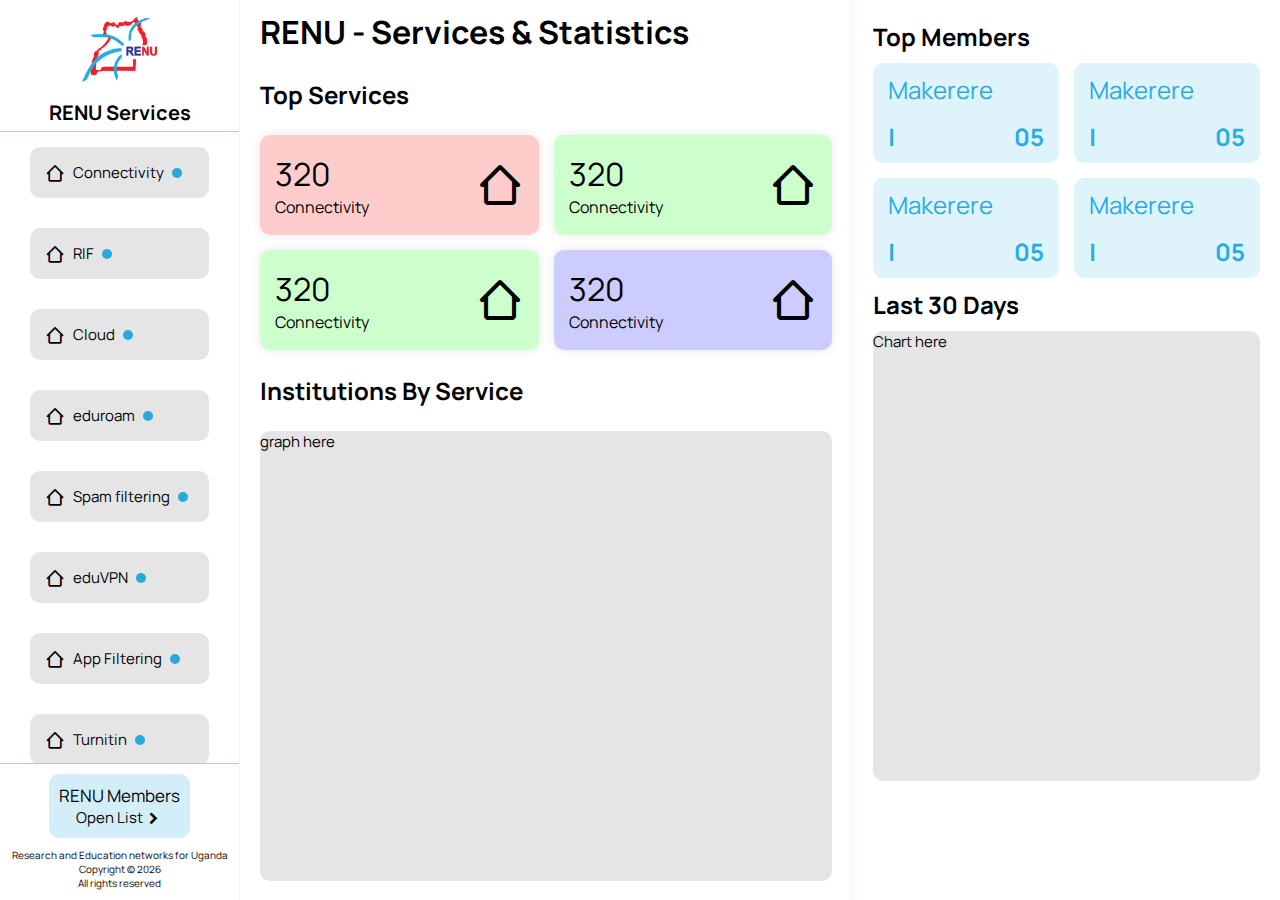
<file: index.html>
<!DOCTYPE html>
<html lang="en">
  <head>
    <meta charset="UTF-8" />
    <meta name="viewport" content="width=device-width, initial-scale=1.0" />
    <link
      href="https://unpkg.com/boxicons@2.1.4/css/boxicons.min.css"
      rel="stylesheet"
    />
    <link href="style.css" rel="stylesheet" />
    <link href="main.css" rel="stylesheet" />
    <title>Dashboard Services</title>
  </head>
  <body>
    <div class="ctr">
      <div id="responsive-bg-overlay">
        <button id="close-menu">
          <i class="bx bx-x"></i>
        </button>
      </div>

      <aside class="left-section">
        <div>
          <img src="assets/renu-logo.png" alt="" />
        </div>
        <h1>RENU Services</h1>
        <div>
          <div>
            <i class="bx bx-home-alt-2"></i>
            <span>Connectivity</span>
            <div></div>
          </div>
          <div>
            <i class="bx bx-home-alt-2"></i>
            <span>RIF</span>
            <div></div>
          </div>
          <div>
            <i class="bx bx-home-alt-2"></i>
            <span>Cloud</span>
            <div></div>
          </div>
          <div>
            <i class="bx bx-home-alt-2"></i>
            <span>eduroam</span>
            <div></div>
          </div>
          <div>
            <i class="bx bx-home-alt-2"></i>
            <span>Spam filtering</span>
            <div></div>
          </div>
          <div>
            <i class="bx bx-home-alt-2"></i>
            <span>eduVPN</span>
            <div></div>
          </div>
          <div>
            <i class="bx bx-home-alt-2"></i>
            <span>App Filtering</span>
            <div></div>
          </div>
          <div>
            <i class="bx bx-home-alt-2"></i>
            <span>Turnitin</span>
            <div></div>
          </div>
          <div>
            <i class="bx bx-home-alt-2"></i>
            <span>Pentesting</span>
            <div></div>
          </div>
          <div>
            <i class="bx bx-home-alt-2"></i>
            <span>OTGs</span>
            <div></div>
          </div>
          <div>
            <i class="bx bx-home-alt-2"></i>
            <span></span>
            <div></div>
          </div>
        </div>

        <div>
          <div>
            <div>RENU Members</div>
            <div>
              <span> Open List </span>
              <i class="bx bxs-chevron-right"></i>
            </div>
          </div>
        </div>

        <div>
          <div>Research and Education networks for Uganda</div>
          <div>
            Copyright &copy; <span id="_year"></span>
            <script>
              document.getElementById("_year").innerText =
                new Date().getFullYear();
            </script>
          </div>
          <div>All rights reserved</div>
        </div>
      </aside>
      <main class="main_part">
        <h2>
          <span id="sidebar-menu-indicator">
            <i class="bx bx-menu-alt-left"></i>
          </span>
          RENU - Services &amp; Statistics
        </h2>
        <div>
          <h2>Top Services</h2>
          <div>
            <div>
              <div>
                <span>320</span>
                <span> Connectivity </span>
              </div>
              <i class="bx bx-home-alt-2"></i>
            </div>
            <div>
              <div>
                <span>320</span>
                <span> Connectivity </span>
              </div>
              <i class="bx bx-home-alt-2"></i>
            </div>
            <div>
              <div>
                <span>320</span>
                <span> Connectivity </span>
              </div>
              <i class="bx bx-home-alt-2"></i>
            </div>
            <div>
              <div>
                <span>320</span>
                <span> Connectivity </span>
              </div>
              <i class="bx bx-home-alt-2"></i>
            </div>
          </div>
        </div>
        <div>
          <h2>Institutions By Service</h2>
          <div class="bar_graph_ctr">graph here</div>
        </div>
      </main>
      <aside class="right-section">
        <div>
          <h2>Top Members</h2>
          <div>
            <div>
              <div>
                <span>Makerere</span>
              </div>
              <div>
                <span>|</span>
                <span>05</span>
              </div>
            </div>
            <div>
              <div>
                <span>Makerere</span>
              </div>
              <div>
                <span>|</span>
                <span>05</span>
              </div>
            </div>
            <div>
              <div>
                <span>Makerere</span>
              </div>
              <div>
                <span>|</span>
                <span>05</span>
              </div>
            </div>
            <div>
              <div>
                <span>Makerere</span>
              </div>
              <div>
                <span>|</span>
                <span>05</span>
              </div>
            </div>
          </div>
        </div>
        <div>
          <h2>Last 30 Days</h2>
          <div>Chart here</div>
        </div>
      </aside>
    </div>
    <script src="script.js"></script>
  </body>
</html>
</file>
<file: style.css>
body {
  background: rgb(255, 255, 255);
  /* background-color: rgba(255, 255, 255, 0.05); */
  /* background: linear-gradient(
    90deg,
    rgba(151, 237, 146, 0.05) 6%,
    rgba(81, 196, 191, 0.1) 71%,
    rgba(37, 170, 219, 0.1) 100%
  ); */
}
.ctr {
  display: grid;
  grid-template-columns: 2fr 1fr;
  height: 100vh;
}
#responsive-bg-overlay {
  display: none;
  transition: all 0.3s ease-in-out;
}
#close-menu {
  height: 50px;
  width: 50px;
  border-radius: 50%;
  outline: none;
  border: none;
  display: flex;
  align-items: center;
  justify-content: center;
  background-color: #000000;
  color: #fff;
  position: absolute;
  right: 20px;
  top: 20px;
}
#close-menu i {
  font-size: 32px;
  font-weight: bold;
}
.left-section {
  width: 240px;
  display: flex;
  flex-direction: column;
  position: fixed;
  top: 0px;
  left: 0px;
  bottom: 0px;
  background-color: #fff;
  border-right: 1px solid rgba(37, 170, 219, 0.1);
  transition: all 0.3s ease-in-out;
}
.left-section > div:first-child {
  display: flex;
  justify-content: center;
  align-items: center;
  padding-top: 12px;
  padding-bottom: 12px;
}
.left-section > div:first-child img {
  width: 75px;
  height: 75px;
  object-fit: contain;
}
.left-section > h1:nth-child(2) {
  text-align: center;
  font-size: 20px;
  padding-bottom: 5px;
  border-bottom: 1px solid rgba(37, 170, 219, 0.5);
}
.left-section > div:nth-child(3) {
  overflow-y: scroll;
  display: flex;
  flex-direction: column;
  align-items: flex-start;
}

.left-section > div:nth-child(3)::-webkit-scrollbar {
  width: 5px;
  background-color: #fff;
}
.left-section > div:nth-child(3)::-webkit-scrollbar-thumb {
  border-radius: 5px;
  background-color: #fff;
}

.left-section > div:nth-child(3) > div {
  width: 75%;
  background-color: rgba(0, 0, 0, 0.1);
  margin: 15px auto;
  padding: 15px;
  border-radius: 10px;
  display: flex;
  align-items: center;
  justify-content: flex-start;
}
.left-section > div:nth-child(3) > div > span {
  margin: 0px 8px;
}
.left-section > div:nth-child(3) > div > div {
  height: 10px;
  width: 10px;
  background-color: #25aadb;
  border-radius: 5px;
}
.left-section > div:nth-child(4) {
  border-top: 1px solid rgba(37, 170, 219, 0.5);
  display: flex;
  align-items: center;
  justify-content: center;
}
.left-section > div:nth-child(4) > div {
  background-color: rgba(37, 170, 219, 0.2);
  margin: 10px 0px;
  padding: 10px;
  border-radius: 10px;
  display: flex;
  flex-direction: column;
  justify-content: center;
  align-items: center;
}
.left-section > div:nth-child(4) > div > div:first-child {
  font-size: 17px;
}
.left-section > div:nth-child(4) > div > div:nth-child(2) {
  display: flex;
  align-items: center;
  justify-content: space-between;
}
.left-section > div:nth-child(5) {
  margin-bottom: 10px;
  text-align: center;
}
.left-section > div:nth-child(5) > div,
.left-section > div:nth-child(5) > div span {
  font-size: 10px;
}

/**
 *
 *
 *
 *main part
 *****/
.main_part {
  margin-left: 240px;
  padding: 10px 20px;
  border-right: 1px solid rgba(37, 170, 219, 0.1);
}
#sidebar-menu-indicator {
  margin-right: 20px;
  padding: 10px;
  background-color: rgba(0, 0, 0, 0.1);
  border-radius: 50%;
  display: flex;
  justify-content: center;
  align-items: center;
  cursor: pointer;
  display: none;
}
#sidebar-menu-indicator i {
  /* display: inline; */
  font-size: 40px;
}
.main_part > h2:first-child {
  font-size: 32px;
  display: flex;
  align-items: center;
}
.main_part > div > h2 {
  font-size: 24px;
  margin: 24px 0px;
}

/**
 *
 *styles applied to the first statistics boxes
 ***/
.main_part > div:nth-child(2) > div {
  display: grid;
  grid-template-columns: repeat(auto-fill, minmax(240px, 1fr));
  column-gap: 15px;
  row-gap: 15px;
}
.main_part > div:nth-child(2) > div > div {
  height: 100px;
  border-radius: 10px;
  display: flex;
  align-items: center;
  justify-content: space-between;
  box-shadow: 0px 0px 10px rgba(0, 0, 0, 0.1);
}
.main_part > div:nth-child(2) > div > div:first-child {
  background-color: rgba(255, 0, 0, 0.2);
}
.main_part > div:nth-child(2) > div > div:nth-child(2) {
  background-color: rgba(0, 255, 0, 0.2);
}
.main_part > div:nth-child(2) > div > div:nth-child(3) {
  background-color: rgba(0, 255, 0, 0.2);
}
.main_part > div:nth-child(2) > div > div:nth-child(4) {
  background-color: rgba(0, 0, 255, 0.2);
}
.main_part > div:nth-child(2) > div > div > div {
  display: flex;
  flex-direction: column;
  margin-left: 15px;
}
.main_part > div:nth-child(2) > div > div > div > span:first-child {
  font-size: 32px;
  /* font-weight: bold; */
}
.main_part > div:nth-child(2) > div > div > div > span:nth-child(2) {
  font-size: 16px;
}
.main_part > div:nth-child(2) > div > div > i {
  font-size: 48px;
  margin-right: 15px;
}

/**
 *
 *
 * bar graph container
 ****/
.main_part > div:nth-child(3) .bar_graph_ctr {
  background-color: rgba(0, 0, 0, 0.1);
  height: 50vh;
  border-radius: 10px;
}

/*
 *
 * 
 * right section styles
 ****/
.right-section {
  padding: 10px 20px;
}
.right-section h2 {
  font-size: 24px;
  margin: 10px 0px;
}
.right-section > div:first-child > div {
  display: grid;
  grid-template-columns: repeat(auto-fill, minmax(175px, 1fr));
  column-gap: 15px;
  row-gap: 15px;
}
.right-section > div:first-child > div > div {
  background-color: rgba(40, 172, 226, 0.15);
  color: rgba(40, 172, 226);
  height: 100px;
  border-radius: 10px;
  display: flex;
  flex-direction: column;
  justify-content: space-between;
  padding: 10px 15px;
}
.right-section > div:first-child > div > div > div > span {
  font-size: 24px;
}
.right-section > div:first-child > div > div > div:nth-child(2) {
  display: flex;
  justify-content: space-between;
  font-weight: bold;
}
.right-section > div:nth-child(2) > div {
  background-color: rgba(0, 0, 0, 0.1);
  border-radius: 10px;
  height: 50vh;
}

/*
 *
 *
 * viewport responsive styles - start
 *****/
@media screen and (max-width: 1400px) {
  /* none for now */
}
@media screen and (max-width: 1200px) {
  .left-section {
    left: -240px;
  }
  .main_part {
    margin-left: 0px;
  }
  .main_part > h2:first-child {
    font-size: 25px;
  }
  #sidebar-menu-indicator {
    display: inline;
  }
  #responsive-bg-overlay.show_overlay {
    display: block;
    position: fixed;
    left: 0px;
    right: 0px;
    top: 0px;
    bottom: 0px;
    background-color: rgba(0, 0, 0, 0.3);
  }
  .left-section.show_list {
    left: 0px;
  }
}
@media screen and (max-width: 992px) {
  .ctr {
    grid-template-columns: 1fr 1fr;
  }
}
@media screen and (max-width: 768px) {
  .ctr {
    grid-template-columns: 1fr;
  }
}
@media screen and (max-width: 576px) {
  /* none for now */
}
@media screen and (max-width: 320px) {
  /* none for now */
}

/**
 *
 *viewport responsive styles - end
 *
 ****/
</file>
<file: main.css>
@import url("https://fonts.googleapis.com/css2?family=Manrope:wght@300;400;500;700&display=swap");

* {
  padding: 0px;
  margin: 0px;
  box-sizing: border-box;
  font-family: "Manrope", sans-serif;
  font-size: 15px;
}
::-webkit-scrollbar {
  width: 8px;
  background-color: rgba(0, 0, 0, 0.1);
}
::-webkit-scrollbar-thumb {
  border-radius: 5px;
  background-color: rgba(0, 0, 0, 0.3);
}

a {
  text-decoration: none;
  color: #369fff;
}

i {
  font-size: 20px;
}
</file>
